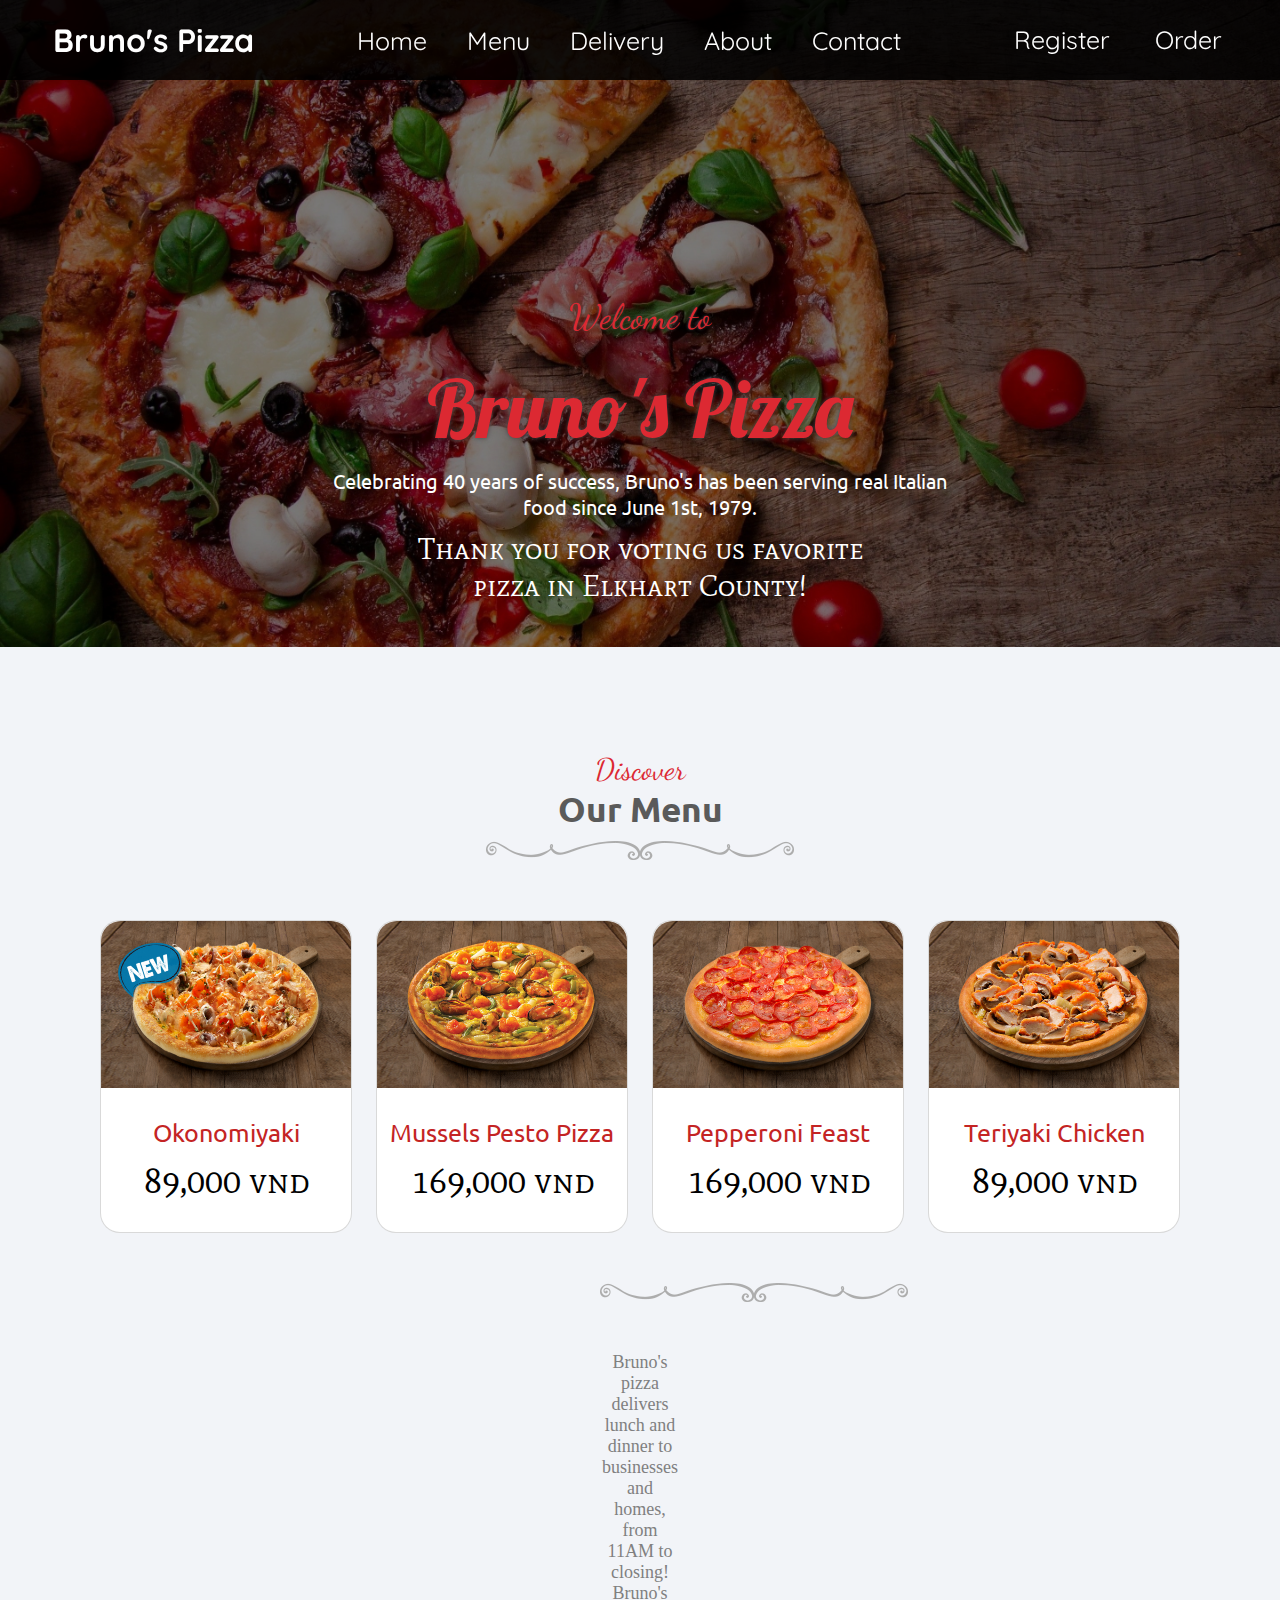
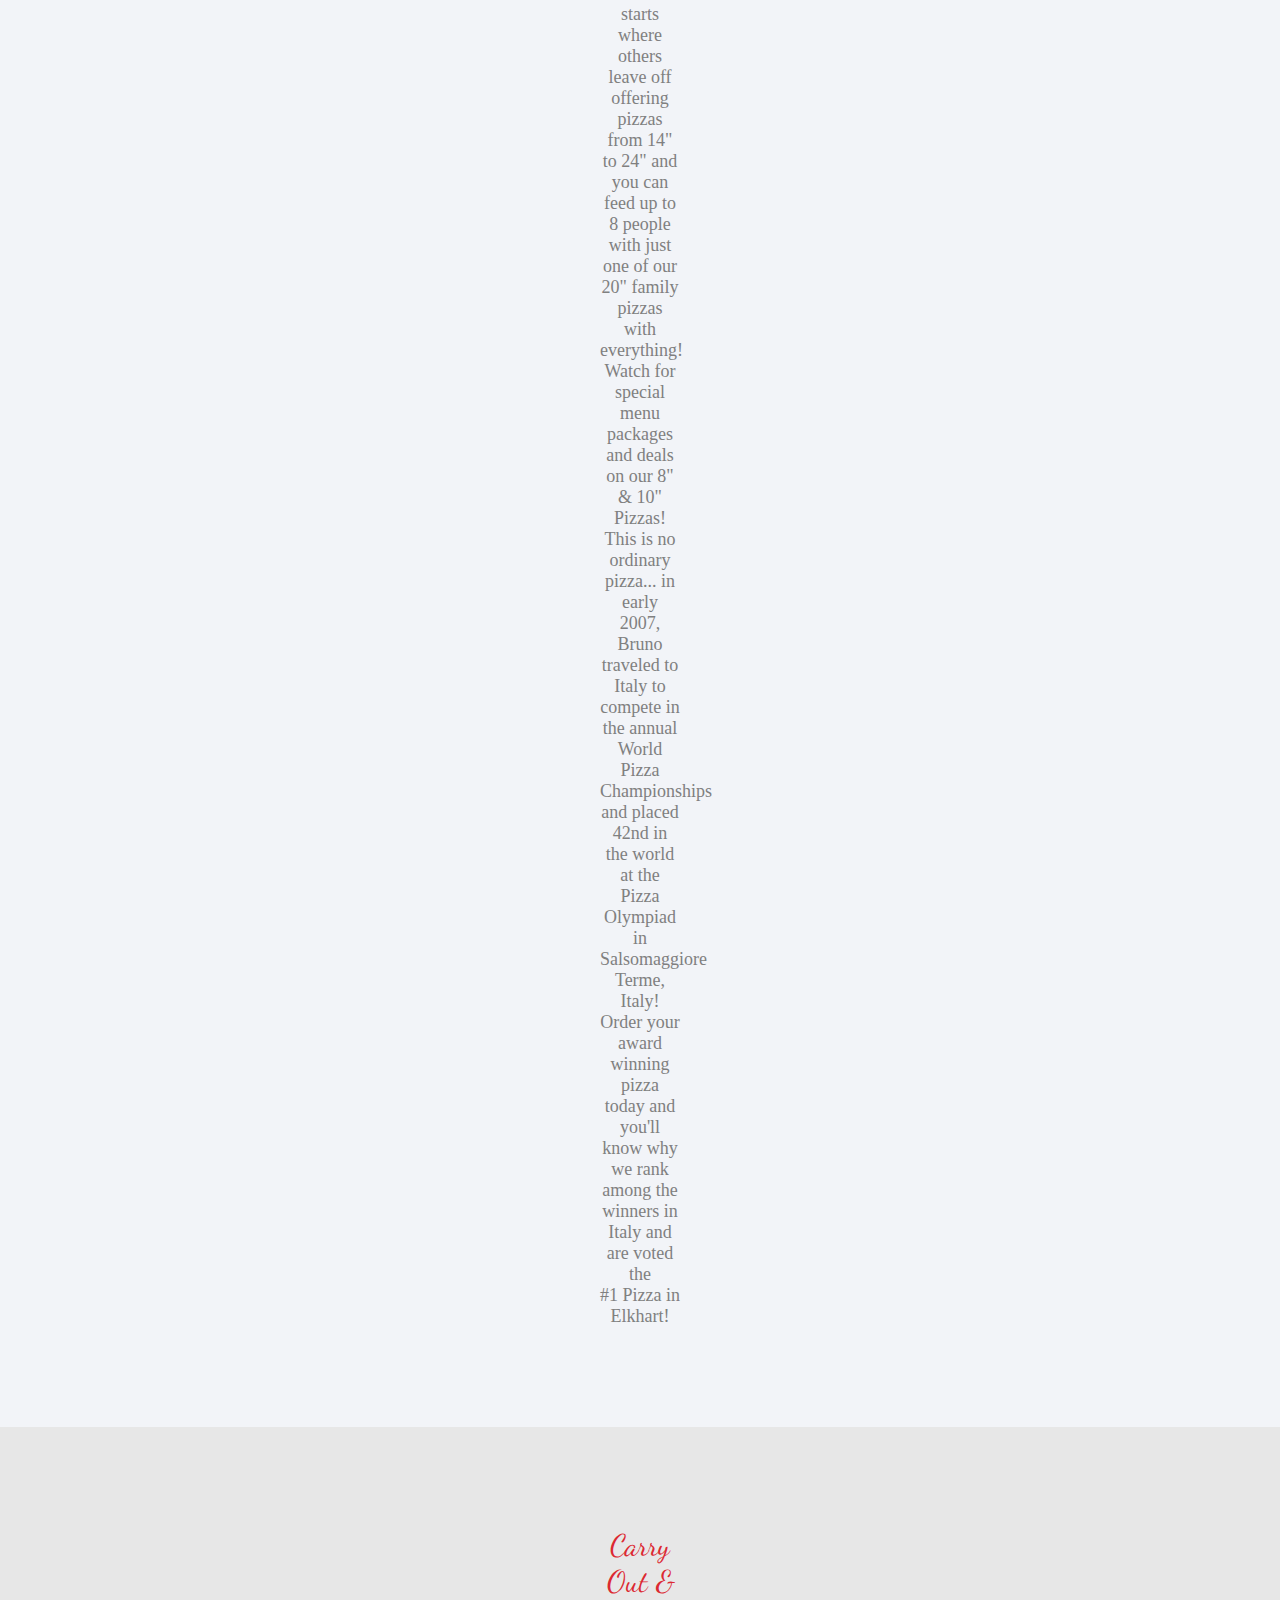
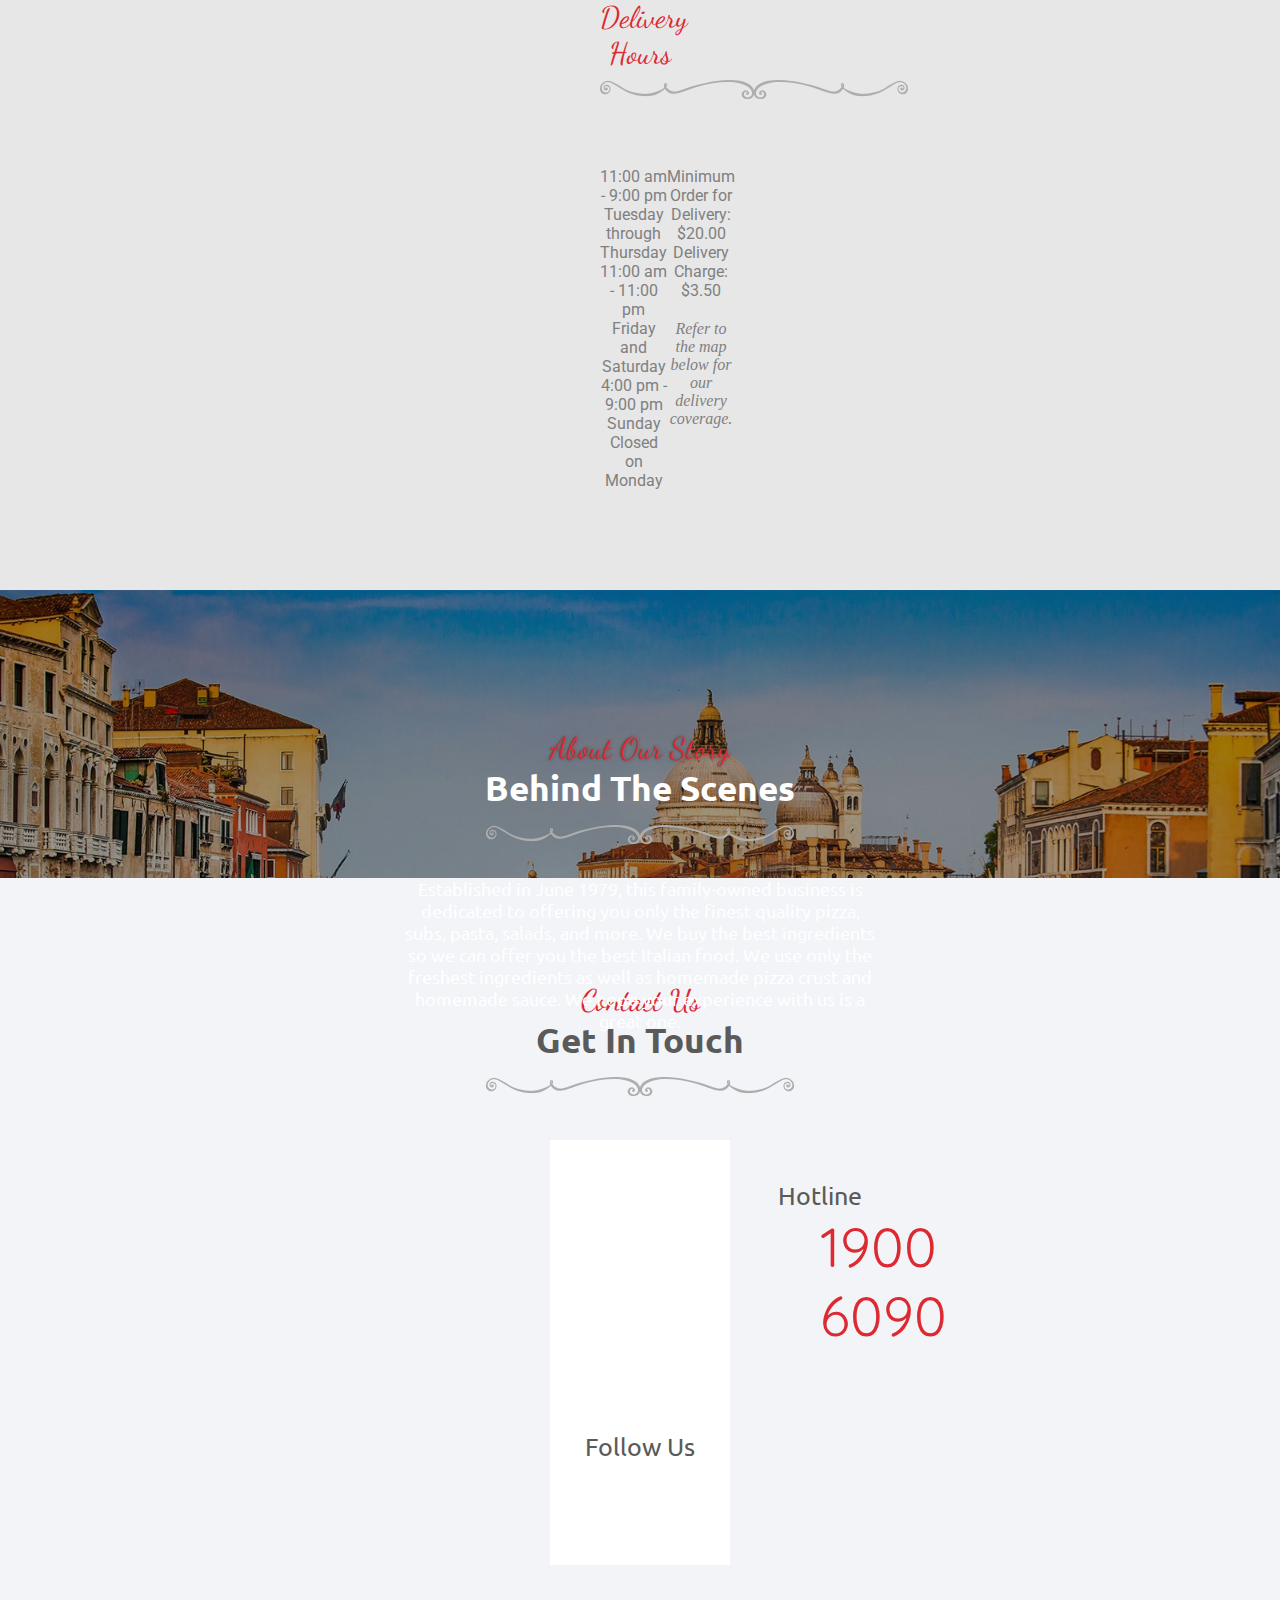
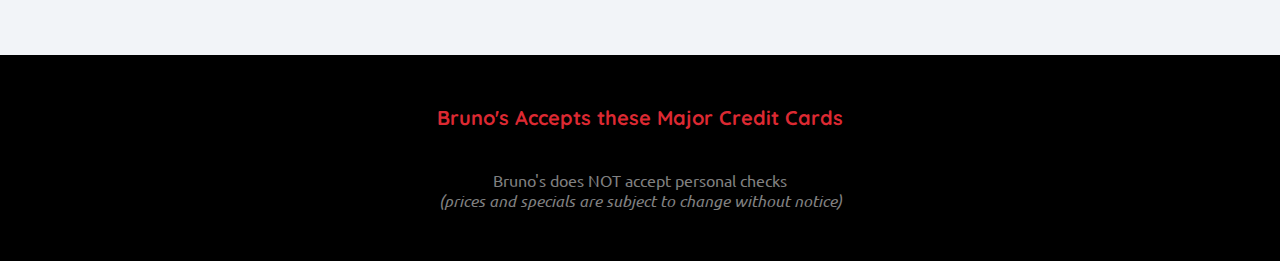
<file: assignment2/index.html>
<!DOCTYPE html>
<html lang="en">
<head>
    <meta charset="UTF-8">
    <meta http-equiv="X-UA-Compatible" content="IE=edge"> 
    <meta name="viewport" content="width=device-width, initial-scale=1.0">
    <title>Bruno's PiZzA</title>
    <script src="./js/app.js" type="module"></script>
    <link rel="stylesheet" href="./css/app.css">
    <link rel="preconnect" href="https://fonts.gstatic.com">
    <link href="https://fonts.googleapis.com/css2?family=Roboto:wght@300&display=swap" rel="stylesheet">
    <link href="https://fonts.googleapis.com/css2?family=Quicksand:wght@500&display=swap" rel="stylesheet">
    <link href="https://fonts.googleapis.com/css2?family=Dancing+Script&family=Lobster&family=Mate+SC&family=Ubuntu:ital@1&display=swap" rel="stylesheet">
    <link rel="stylesheet" href="https://cdnjs.cloudflare.com/ajax/libs/font-awesome/5.15.3/css/all.min.css" integrity="sha512-iBBXm8fW90+nuLcSKlbmrPcLa0OT92xO1BIsZ+ywDWZCvqsWgccV3gFoRBv0z+8dLJgyAHIhR35VZc2oM/gI1w==" crossorigin="anonymous" referrerpolicy="no-referrer" />
</head>
<body>
    <header class="header">
        <my-homepage-navbar></my-homepage-navbar>
    </header>
    <div class="main">
        <div class="home" id="home">
            <img class="home-background" src="./img/homepage background.jpg" alt="Bruno's Pizza">
            <div class="home-content">
                <div class="home-content-welcome">Welcome to</div>
                <div class="home-content-name">Bruno's Pizza</div>
                <div class="home-content-birth">Celebrating 40 years of success, Bruno's has been serving real Italian food since June 1st, 1979.</div>
                <div class="home-content-thanks">
                    <p>Thank you for voting us favorite</p>
                    <p>pizza in Elkhart County!</p>
                </div>
            </div>
        </div>
        <div class="menu" id="menu">
            <div class="menu-headline">
                <div class="discover">Discover</div>
                <div class="our-menus">Our Menu</div>
                <img src="./img/title-border.png" alt="#" class="menu-border">
            </div>
            <div class="main-menu grid">
                <div class="row">
                    <div class="col l-3 m-6 c-12">
                        <div class="menu-item">
                            <img src="./img/pizza/Hình+product+gắn+tag+NEW-01.jpg" alt="#" class="menu-item-img">
                        <div class="menu-item-name">Okonomiyaki</div>
                        <div class="menu-item-price">89,000 vnd</div>
                        </div>
                    </div>
                    <div class="col l-3 m-6 c-12">
                        <div class="menu-item">
                            <img src="./img/pizza/Mussle-pesto-pizza.jpg" alt="#" class="menu-item-img">
                        <div class="menu-item-name">Mussels Pesto Pizza</div>
                        <div class="menu-item-price">169,000 vnd</div>
                        </div>
                    </div>
                    <div class="col l-3 m-6 c-12">
                        <div class="menu-item">
                            <img src="./img/pizza/Pepperoni-feast-.jpg" alt="#" class="menu-item-img">
                        <div class="menu-item-name">Pepperoni Feast</div>
                        <div class="menu-item-price">169,000 vnd</div>
                        </div>
                    </div>
                    <div class="col l-3 m-6 c-12">
                        <div class="menu-item">
                            <img src="./img/pizza/Teriyaki-chicken.jpg" alt="#" class="menu-item-img">
                        <div class="menu-item-name">Teriyaki Chicken</div>
                        <div class="menu-item-price">89,000 vnd</div>
                        </div>
                    </div>
                </div>
            </div>
            <div class="menu-describe">
                <img src="./img/title-border.png" alt="#" class="menu-border">
                <p>
                    Bruno's pizza delivers lunch and dinner to businesses and homes, from 11AM to closing! Bruno's starts where others leave off offering pizzas from 14" to 24" and you can feed up to 8 people with just one of our 20" family pizzas with everything! Watch for special menu packages and deals on our 8" & 10" Pizzas! This is no ordinary pizza... in early 2007, Bruno traveled to Italy to compete in the annual World Pizza Championships and placed 42nd in the world at the Pizza Olympiad in Salsomaggiore Terme, Italy! Order your award winning pizza today and you'll know why we rank among the winners in Italy and are voted the
                </p>
                <p>#1 Pizza in Elkhart!</p>
            </div>
        </div>
        <div class="delivery" id="delivery">
            <div class="delivery-header">
                <p>Carry Out & Delivery Hours</p>
                <img src="./img/title-border.png" alt="#" class="delivery-header-border">
            </div>
            <div class="delivery-content">
                <div class="delivery-content-left">
                    <p>11:00 am - 9:00 pm Tuesday through Thursday</p>
                    <p>11:00 am - 11:00 pm Friday and Saturday</p>
                    <p>4:00 pm - 9:00 pm Sunday</p>
                    <p>Closed on Monday</p>
                </div>
                <div class="delivery-content-right">
                    <p>Minimum Order for Delivery: $20.00</p>
                    <p>Delivery Charge: $3.50</p>
                    <div class="delivery-noti">
                        <i>Refer to the map below for our delivery coverage.</i>
                    </div>
                </div>
            </div>
        </div>
        <div class="about" id="about">
            <img src="./img/about-bg.jpg" alt="#" class="about-img">
            <div class="about-content">
                <div class="about-header">
                    <p class="about-header-our-story">About Our Story</p>
                    <p class="about-header-behind">Behind The Scenes</p>
                </div>
                <img src="./img/title-border.png" alt="#" class="about-border">
                <p class="about-title">
                    Established in June 1979, this family-owned business is dedicated to offering you only the finest quality pizza, subs, pasta, salads, and more. We buy the best ingredients so we can offer you the best Italian food. We use only the freshest ingredients as well as homemade pizza crust and homemade sauce. We hope your experience with us is a great one.
                </p>
            </div>
        </div>
        <div class="contact" id="contact">
            <div class="contact-header">
                <p class="contact-us">Contact Us</p>
                <p class="get-in-touch">Get In Touch</p>
                <img src="./img/title-border.png" alt="#" class="contact-border">
            </div>
            <div class="contact-content">
                <div class="hotline">
                    <div class="hotline-title">
                        <i class="fas fa-phone-alt"></i>
                        <p>Hotline</p>
                    </div>
                    <div class="hotline-number">1900 6090</div>
                </div>
                <div class="follow">
                    <div class="follow-title">Follow Us</div>
                    <div class="follow-icon">
                        <i class="fb fab fa-facebook-f"></i>
                        <i class="insta fab fa-instagram"></i>
                    </div>
                </div>
            </div>
        </div>
    </div>
    <footer class="footer">
        <article class="footer-content">
            <p class="footer-headline">
                Bruno's Accepts these Major Credit Cards
            </p>
            <div class="credit-card-list">
                <i class="fab fa-cc-visa"></i>
                <i class="fab fa-cc-mastercard"></i>
                <i class="fab fa-cc-amex"></i>
            </div>
            <section class="footer-notice">
                <p>
                    Bruno's does NOT accept personal checks
                </p>
                <aside>
                    <i>
                        (prices and specials are subject to change without notice)
                    </i>
                </aside>
            </section>
        </article>
    </footer>
    
</body>
</html>
</file>
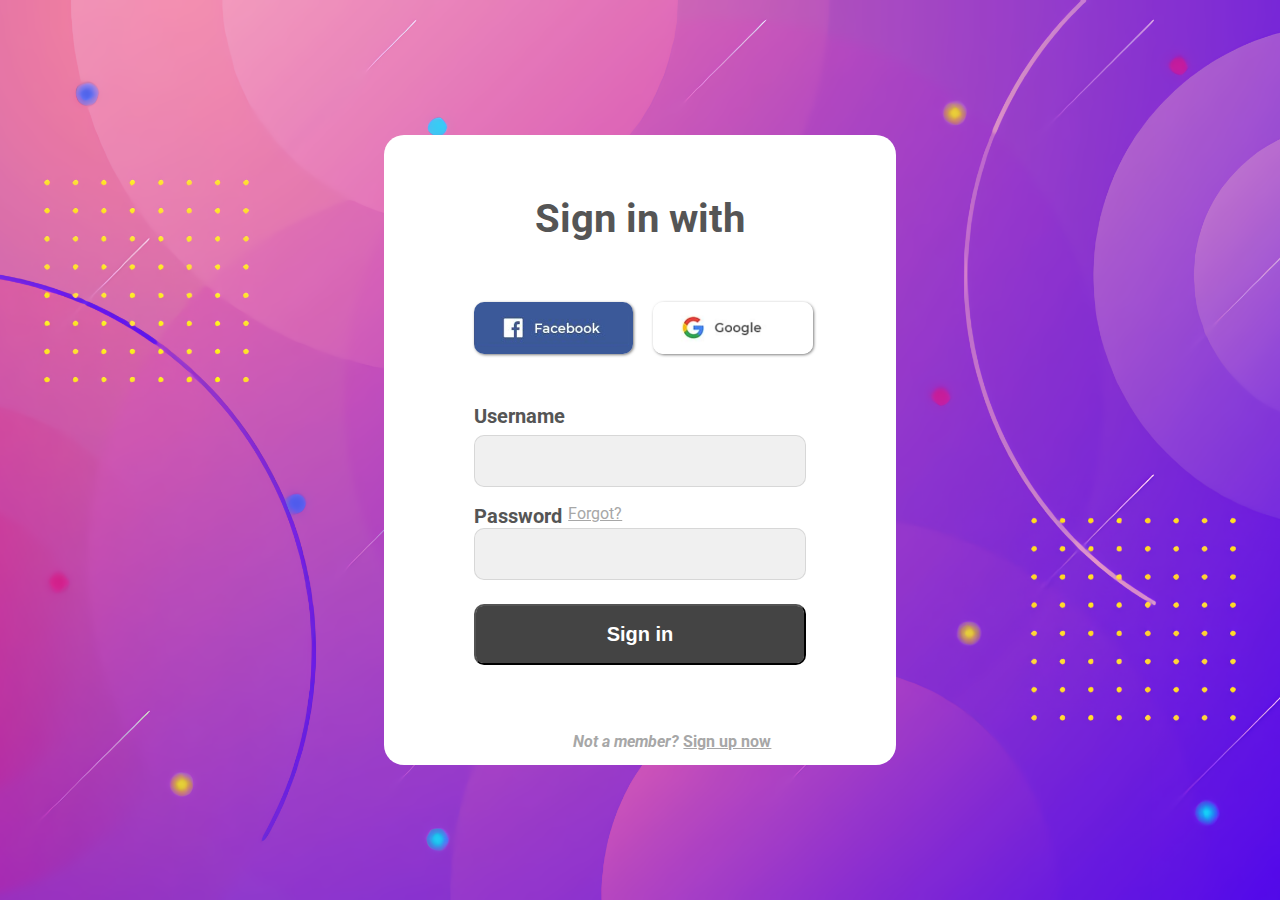
<file: b1/index.html>
<!DOCTYPE html>
<html lang="en">
<head>
    <meta charset="UTF-8">
    <meta http-equiv="X-UA-Compatible" content="IE=edge">
    <meta name="viewport" content="width=device-width, initial-scale=1.0">
    <link rel="stylesheet" href="./app.css">
    <link rel="preconnect" href="https://fonts.gstatic.com">
<link href="https://fonts.googleapis.com/css2?family=Roboto&display=swap" rel="stylesheet">
    <title>Document</title>
</head>
<body class="background-img">
    
    <div class="main">
        <h1>Sign in with</h1>
        <div class="core">
            <div class="item">
                <img class="fb" src="./img/fb.png" alt="facebook">
                <img class="gg" src="./img/gg.png" alt="google">
            </div>
            <div class="username">
                <p class="user-title">Username</p>
                <input class="username-input" id="username" type="text">
            </div>
            <div class="password">
                <div class="password-title">
                    <p class="password-main-title">Password</p>
                    <a href="#" class="forgot">Forgot?</a>
                </div>
                <input class="password-input" type="password" name="password" id="password">
            </div>
            <button id="signin" onclick="getvalue()"><p class="signin">Sign in</p></button>
            
            <div class="signup">
                <i class="not-a-member">Not a member?</i>
                <a href="#" class="sign-up-now">Sign up now</a>
            </div>
        </div>
    </div>
    <script src="./app.js"></script>
</body>
</html>
</file>
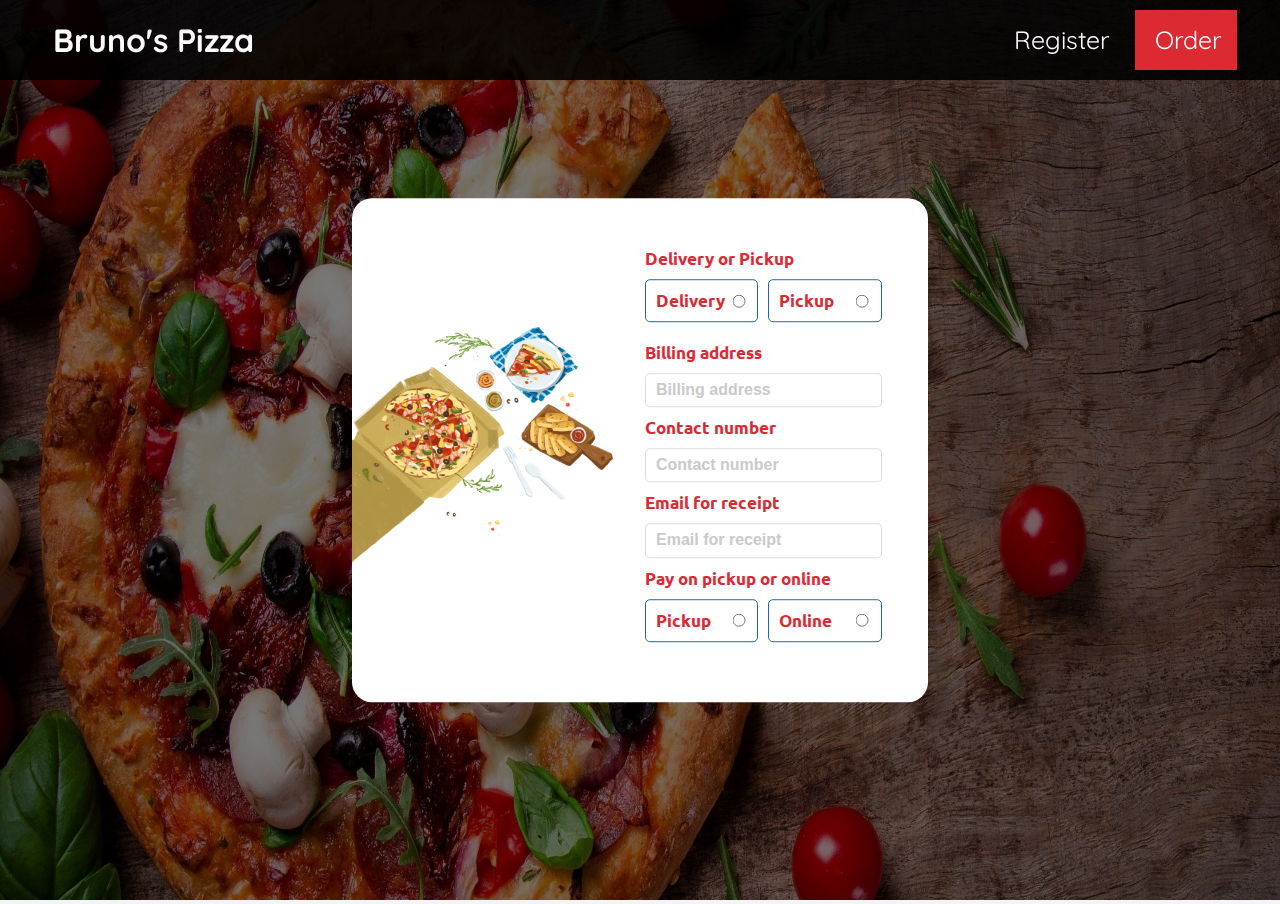
<file: assignment2/order.html>
<!DOCTYPE html>
<html lang="en">
<head>
    <meta charset="UTF-8">
    <meta http-equiv="X-UA-Compatible" content="IE=edge">
    <meta name="viewport" content="width=device-width, initial-scale=1.0">
    <title>Bruno's PiZzA</title>
    <link rel="stylesheet" href="./css/app.css">
    <link rel="preconnect" href="https://fonts.gstatic.com">
    <link href="https://fonts.googleapis.com/css2?family=Roboto:wght@300&display=swap" rel="stylesheet">
    <link href="https://fonts.googleapis.com/css2?family=Quicksand:wght@500&display=swap" rel="stylesheet">
    <link href="https://fonts.googleapis.com/css2?family=Dancing+Script&family=Lobster&family=Mate+SC&family=Ubuntu:ital@1&display=swap" rel="stylesheet">
    <link rel="stylesheet" href="https://cdnjs.cloudflare.com/ajax/libs/font-awesome/5.15.3/css/all.min.css" integrity="sha512-iBBXm8fW90+nuLcSKlbmrPcLa0OT92xO1BIsZ+ywDWZCvqsWgccV3gFoRBv0z+8dLJgyAHIhR35VZc2oM/gI1w==" crossorigin="anonymous" referrerpolicy="no-referrer" />
</head>
<body>
    <header class="order-header">
        <my-navbar></my-navbar>
    </header>
    <main>
        <img class="register-background" src="./img/homepage background.jpg" alt="#">
        <div class="order-form">
            <img src="./img/register-form.png" alt="#" class="order-form-background">
            <div class="order-form-main-content">
                <div class="delivery-or-pickup">
                    <p class="title">Delivery or Pickup</p>
                    <div class="option">
                        <div class="option-delivery">
                            <p>Delivery</p>
                            <input type="radio" name="delivery-pickup" id="delivery" onclick="Delivery()">
                        </div>
                        <div class="option-pickup">
                            <p>Pickup</p>
                            <input type="radio" name="delivery-pickup" id="pickup" onclick="Pickup()">
                        </div>
                    </div>
                    <input type="text" name="delivery-address" id="delivery-address" placeholder="Delivery address">
                </div>
                <div class="billing-address">
                    <p>Billing address</p>
                    <input type="text" name="billing-address" id="billing-address" placeholder="Billing address">
                    <input type="submit" value="Same as delivery address" onclick="Submit()" id="submit">
                </div>
                <div class="contact-number">
                    <p>Contact number</p>
                    <input type="text" name="contact-number" id="contact-number" placeholder="Contact number">
                </div>
                <div class="email-receipt">
                    <p>Email for receipt</p>
                    <input type="email" name="email-receipt" id="email-receipt" placeholder="Email for receipt">
                </div>
                <div class="payment">
                    <p class="title">Pay on pickup or online</p>
                    <div class="option">
                        <div class="payment-pickup">
                            <p>Pickup</p>
                            <input type="radio" name="payment" id="pickup" onclick="PickupPayment()">
                        </div>
                        <div class="payment-online">
                            <p>Online</p>
                            <input type="radio" name="payment" id="online" onclick="OnlinePayment()">
                        </div>
                    </div>
                    <div class="creditcard-info" id="creditcard-info">
                        <p class="title">Credit card information</p>
                        <div class="card-list">
                            <div class="visa">
                                <i class="fab fa-cc-visa"></i>
                                <input type="radio" name="credit-card" id="visa" onclick="Visa()">
                            </div>
                            <div class="mastercard">
                                <i class="fab fa-cc-mastercard"></i>
                                <input type="radio" name="credit-card" id="mastercard" onclick="MasterCard()">
                            </div>
                            <div class="american-express">
                                <i class="fab fa-cc-amex"></i>
                                <input type="radio" name="credit-card" id="american-express" onclick="AmericanExpress()">
                            </div>
                        </div>
                        <input type="text" name="credit-card-number" id="visa-number" placeholder="Card Number" maxlength="16">
                        <input type="text" name="credit-card-number" id="mastercard-number" placeholder="Card Number" maxlength="16" >
                        <input type="text" name="credit-card-number" id="american-express-number" placeholder="Card Number" maxlength="15" onclick="AmericanExpress()">
                    </div>    
                </div>
            </div>
            
        </div>
    </main>

    <script src="./js/app.js" type="module"></script>
</body>
</html>
</file>
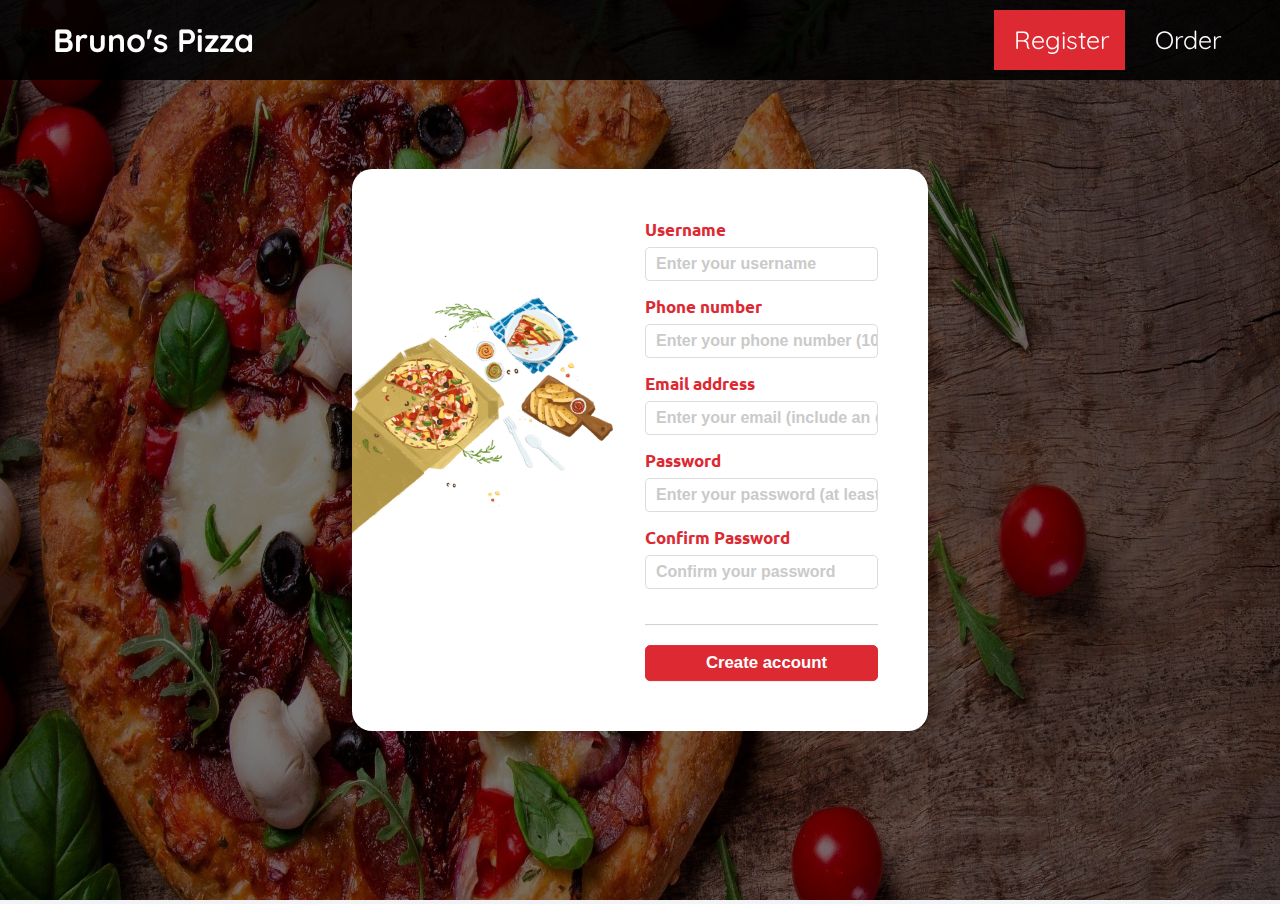
<file: assignment2/register.html>
<!DOCTYPE html>
<html lang="en">
<head>
    <meta charset="UTF-8">
    <meta http-equiv="X-UA-Compatible" content="IE=edge">
    <meta name="viewport" content="width=device-width, initial-scale=1.0">
    <title>Bruno's PiZzA</title>
    <link rel="stylesheet" href="./css/app.css">
    <link rel="preconnect" href="https://fonts.gstatic.com">
    <link href="https://fonts.googleapis.com/css2?family=Roboto:wght@300&display=swap" rel="stylesheet">
    <link href="https://fonts.googleapis.com/css2?family=Quicksand:wght@500&display=swap" rel="stylesheet">
    <link href="https://fonts.googleapis.com/css2?family=Dancing+Script&family=Lobster&family=Mate+SC&family=Ubuntu:ital@1&display=swap" rel="stylesheet">
    <link rel="stylesheet" href="https://cdnjs.cloudflare.com/ajax/libs/font-awesome/5.15.3/css/all.min.css" integrity="sha512-iBBXm8fW90+nuLcSKlbmrPcLa0OT92xO1BIsZ+ywDWZCvqsWgccV3gFoRBv0z+8dLJgyAHIhR35VZc2oM/gI1w==" crossorigin="anonymous" referrerpolicy="no-referrer" />
</head>
<body>
    <header class="register-header">
        <my-navbar></my-navbar>
    </header>
    <main>
        <img class="register-background" src="./img/homepage background.jpg" alt="#">
        <div class="register-form">
            <img src="./img/register-form.png" alt="#" class="register-form-background">
            <div class="register-main-content">
                <div class="main-content-top">
                    <div class="username">
                        <p class="username-title">Username</p>
                        <input class="username-input" id="username" type="text" required placeholder="Enter your username">
                        <p class="warning" id="username-warning">Please enter your Username</p>
                    </div>
                    <div class="phonenumber">
                        <p class="phonenumber-title">Phone number </p>
                        <input class="phonenumber-input" id="phonenumber"  type="text" required placeholder="Enter your phone number (10 characters)">
                        <p class="warning" id="phonenumber-warning">Please enter a valid phone number</p>
                    </div>
                    <div class="email">
                        <p class="email-title">Email address </p>
                        <input class="email-input" id="email" type="email" required placeholder="Enter your email (include an @)">
                        <p class="warning" id="email-warning">Please enter a valid email (include an @)</p>
                    </div>
                    <div class="password">
                        <p class="password-title">Password</p>
                        <input class="password-input" id="password"  type="password" name="password" required placeholder="Enter your password (at least 8 characters)">
                        <p class="warning" id="password-warning">Please enter a valid password</p>
                    </div>
                    <div class="password-retype">
                        <p class="password-retype-title">Confirm Password</p>
                        <input class="password-retype-input" id="password-retype" type="password" required  name="password-retype" placeholder="Confirm your password">
                        <p class="warning" id="password-retype-warning">Password does not match</p>
                    </div>
                </div>
                <div class="create-account">
                    <button class="create-account-btn" onclick="RegisterCheck()">
                        Create account 
                    </button>
                </div>
            </div>
        </div>
    </main>
    <script src="./js/app.js" type="module"></script>
</body>
</html>
</file>
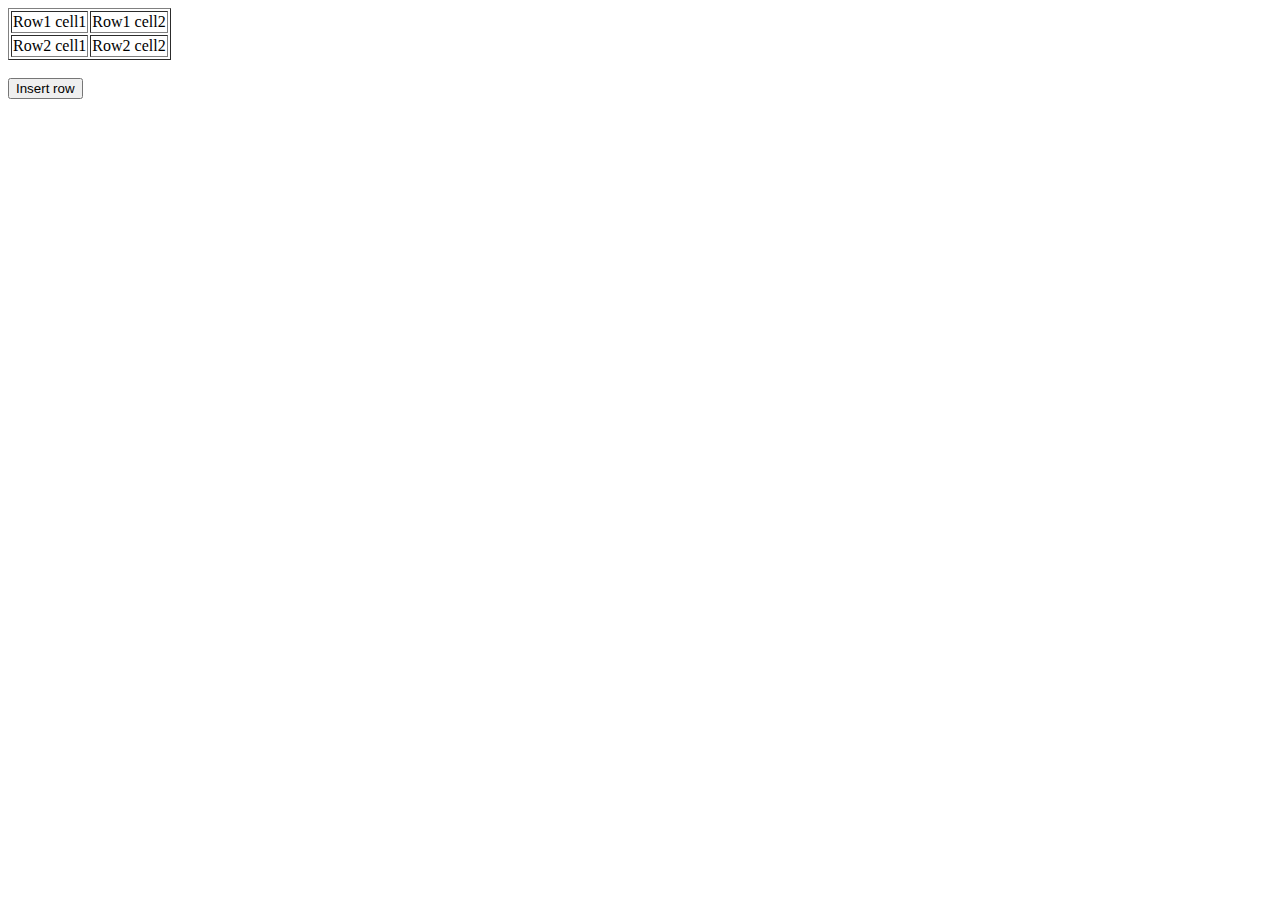
<file: Dom/b5.html>
<!DOCTYPE html>
<html>

<head>
    <meta charset=utf-8 />
    <title>Insert row in a table - w3resource</title>
</head>

<body>
    <script>
        function insert_Row() {
            let x = document.getElementById('sampleTable').insertRow(0);
            let y = x.insertCell(0);
            let z = x.insertCell(1);
            y.innerHTML = "New Cell1";
            z.innerHTML = "New Cell2";
        }
    </script>
    <table id="sampleTable" border="1">
        <tr>
            <td>Row1 cell1</td>
            <td>Row1 cell2</td>
        </tr>
        <tr>
            <td>Row2 cell1</td>
            <td>Row2 cell2</td>
        </tr>
    </table><br>
    <input type="button" onclick="insert_Row()" value="Insert row">
</body>

</html>
</file>
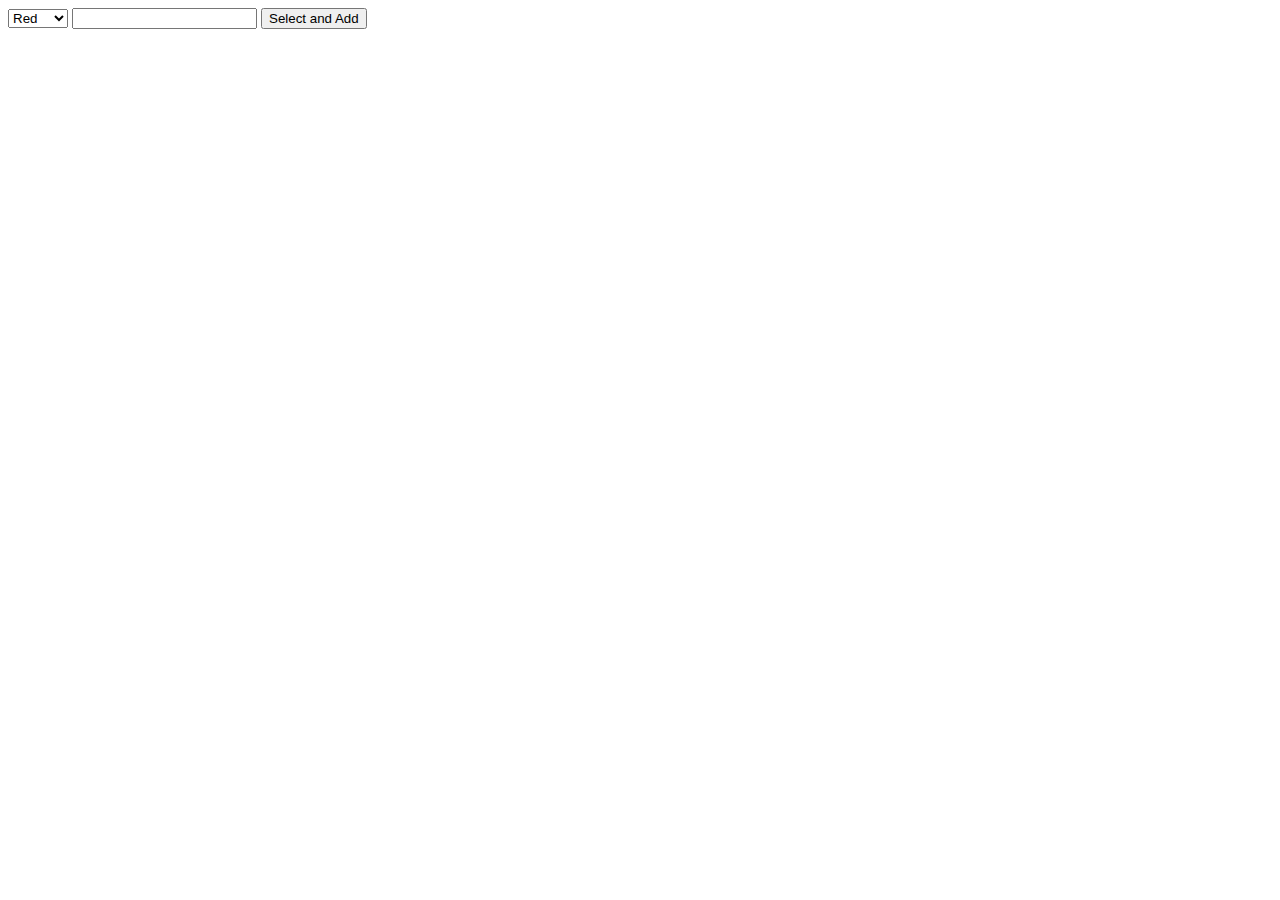
<file: Dom/b6.1.html>
<!DOCTYPE html>
<html>

<head>
    <meta charset=utf-8 />
    <title>Remove items from a dropdown list</title>
</head>

<body>

    <form>
        <select id="colorSelect">
            <option>Red</option>
            <option>Green</option>
            <option>White</option>
            <option>Black</option>
        </select>
        <input type="text" id='textField'>
        <input type="button" onclick="addcolor(textField.value)" value="Select and Add">
    </form>
    <script>
        function addcolor(y) {

            let x = colorSelect.innerHTML;
            let str = x + '<option>' + y + '</option>';
            colorSelect.innerHTML = str;
        }

    </script>
</body>

</html>
</file>
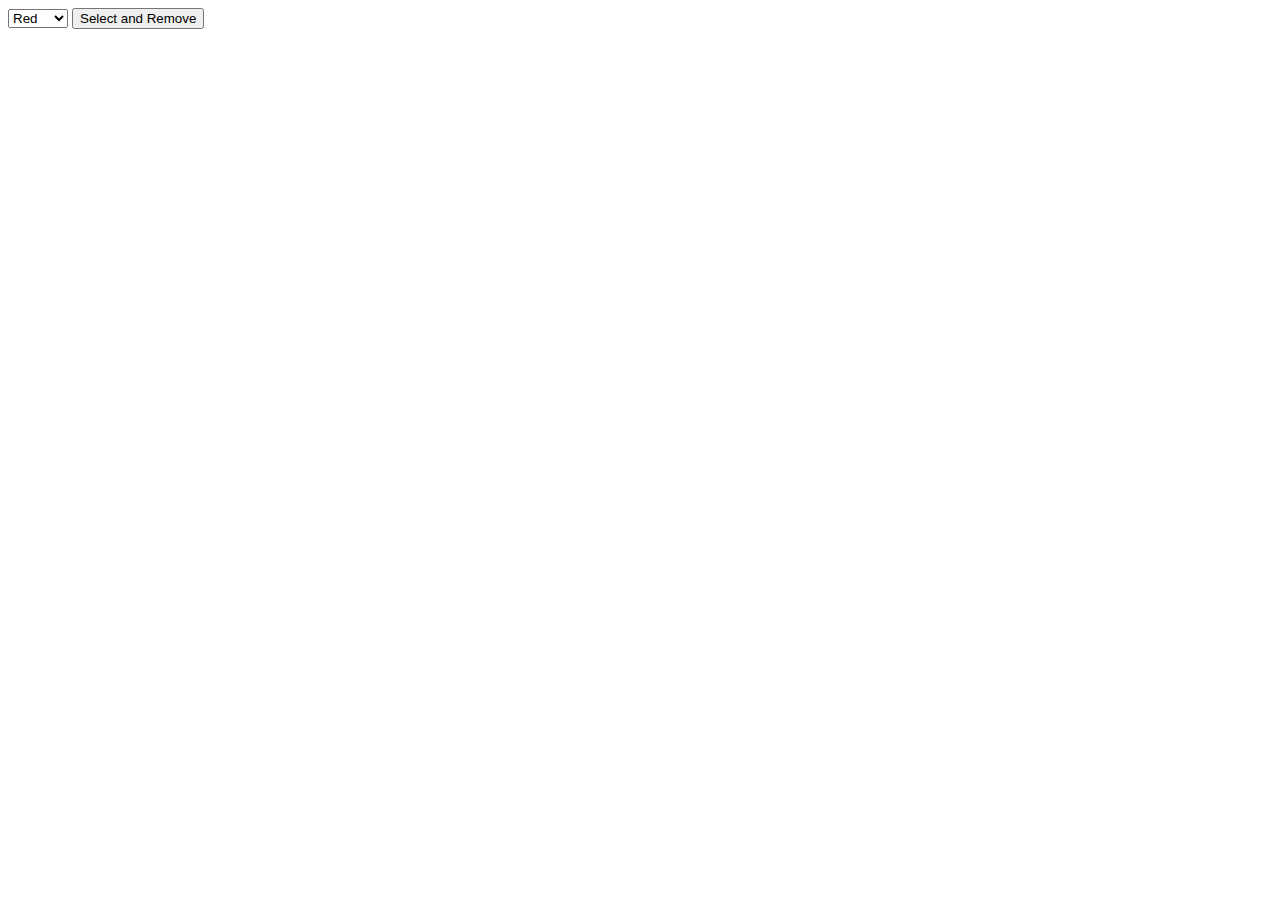
<file: Dom/b6.html>
<!DOCTYPE html>
<html>

<head>
    <meta charset=utf-8 />
    <title>Remove items from a dropdown list</title>
</head>

<body>
    <script>
        function removecolor() {
            let x = document.getElementById("colorSelect");
            x.remove(x.selectedIndex);
        }
    </script>
    <form>
        <select id="colorSelect">
            <option>Red</option>
            <option>Green</option>
            <option>White</option>
            <option>Black</option>
        </select>
        <input type="button" onclick="removecolor()" value="Select and Remove">
    </form>
</body>

</html>
</file>
<file: assignment2/css/app.css>
@import url("./grid.css");
@import url("./header.css");
@import url("./main/home.css");
@import url("./main/menu.css");
@import url("./main/delivery.css");
@import url("./main/about.css");
@import url("./main/contact.css");
@import url("./footer.css");
/*register*/
@import url("./register/main.css");
/*order*/
@import url("./order/main.css");

*{
    margin: 0;padding: 0;
    box-sizing: border-box;
    
}
html {
    scroll-behavior: smooth;
}
body {
    transition: all 0.5s ease;     
    background-color: #f2f4f8;  
}
</file>
<file: b1/app.css>
*{
    margin: 0;padding: 0;
    box-sizing: border-box;
}
html {
    scroll-behavior: smooth;
    height: 100%;
}
body {
    height:100%;
    position: relative;
    font-family: 'Roboto', sans-serif;
}
.background-img {
    background-image: url("./img/7a204e656b133a204ed91b03a7bfec95dc61f613_s2_n1.png");
    min-height: 100%;
    background-position: center;
    background-size: cover;
}
.main{
    background-color: #fff;
    width: 40%;
    height: 70%;
    border-radius: 20px;
    position: absolute;
    top: 15%;
    left: 30%;
}
h1{
    color: rgb(85, 85, 85);
    display: flex;
    justify-content: center;
    font-size: 40px;
    padding: 60px 0;
}
.core{
    position: absolute;
    width: 65%;
    height: 75%;
    left: 17.5%;
}
.item{
    display: flex;
    justify-content: space-between;
}
.fb{
    width: 48%;
    margin-right: 10px;
    border-radius: 10px;
    box-shadow: 1px 1px 3px rgba(0, 0, 0, 50%);
}
.gg{
    width: 48%;
    margin-left: 10px;
    border-radius: 10px;
    box-shadow: 1px 1px 3px rgba(0, 0, 0, 50%);
}
.fb, .gg {
    cursor: pointer;
}
.username{
    margin-top: 50px;
}
.user-title{
    font-size: 20px;
    font-weight: bold;
    color: rgb(85, 85, 85) ;
    padding-bottom: 2%;
}
.username-input, .password-input{
    width: 100%;
    padding: 4% 0;
    background-color: rgb(240, 240, 240);
    border-radius: 10px;
    border: 1px solid rgba(0, 0, 0, 0.1);
    font-size: 130%;
    outline: none;
    padding-left: 10px;
}
.password {
    padding-top: 5%;
    padding-bottom: 2%;
}
.password-title{
    display: flex;
}
.password-main-title{
    font-size: 20px;
    font-weight: bold;
    color: rgb(85, 85, 85) ;
}
.forgot{
    padding-left: 2%;
    color: rgb(167, 167, 167);
}
#signin {
    margin-top: 5%;
    height: 13%;
    width: 100%;
    border-radius: 10px;
    cursor: pointer;
    outline: none;
}
.signin{
    font-size: 20px;
    font-weight: bold;
    color: rgb(255, 255, 255);
    background-color: rgb(68, 68, 68);
    height: 100%;
    display: flex;
    align-items: center;
    justify-content: center;
    border-radius: 7px;
}
.signup{
    position: absolute;
    bottom: 5%;
    left: 30%;
    color: rgb(167, 167, 167);
    font-weight: bold;
    font-style:inherit;
}
.sign-up-now{
    color: rgb(167, 167, 167);
}
</file>
